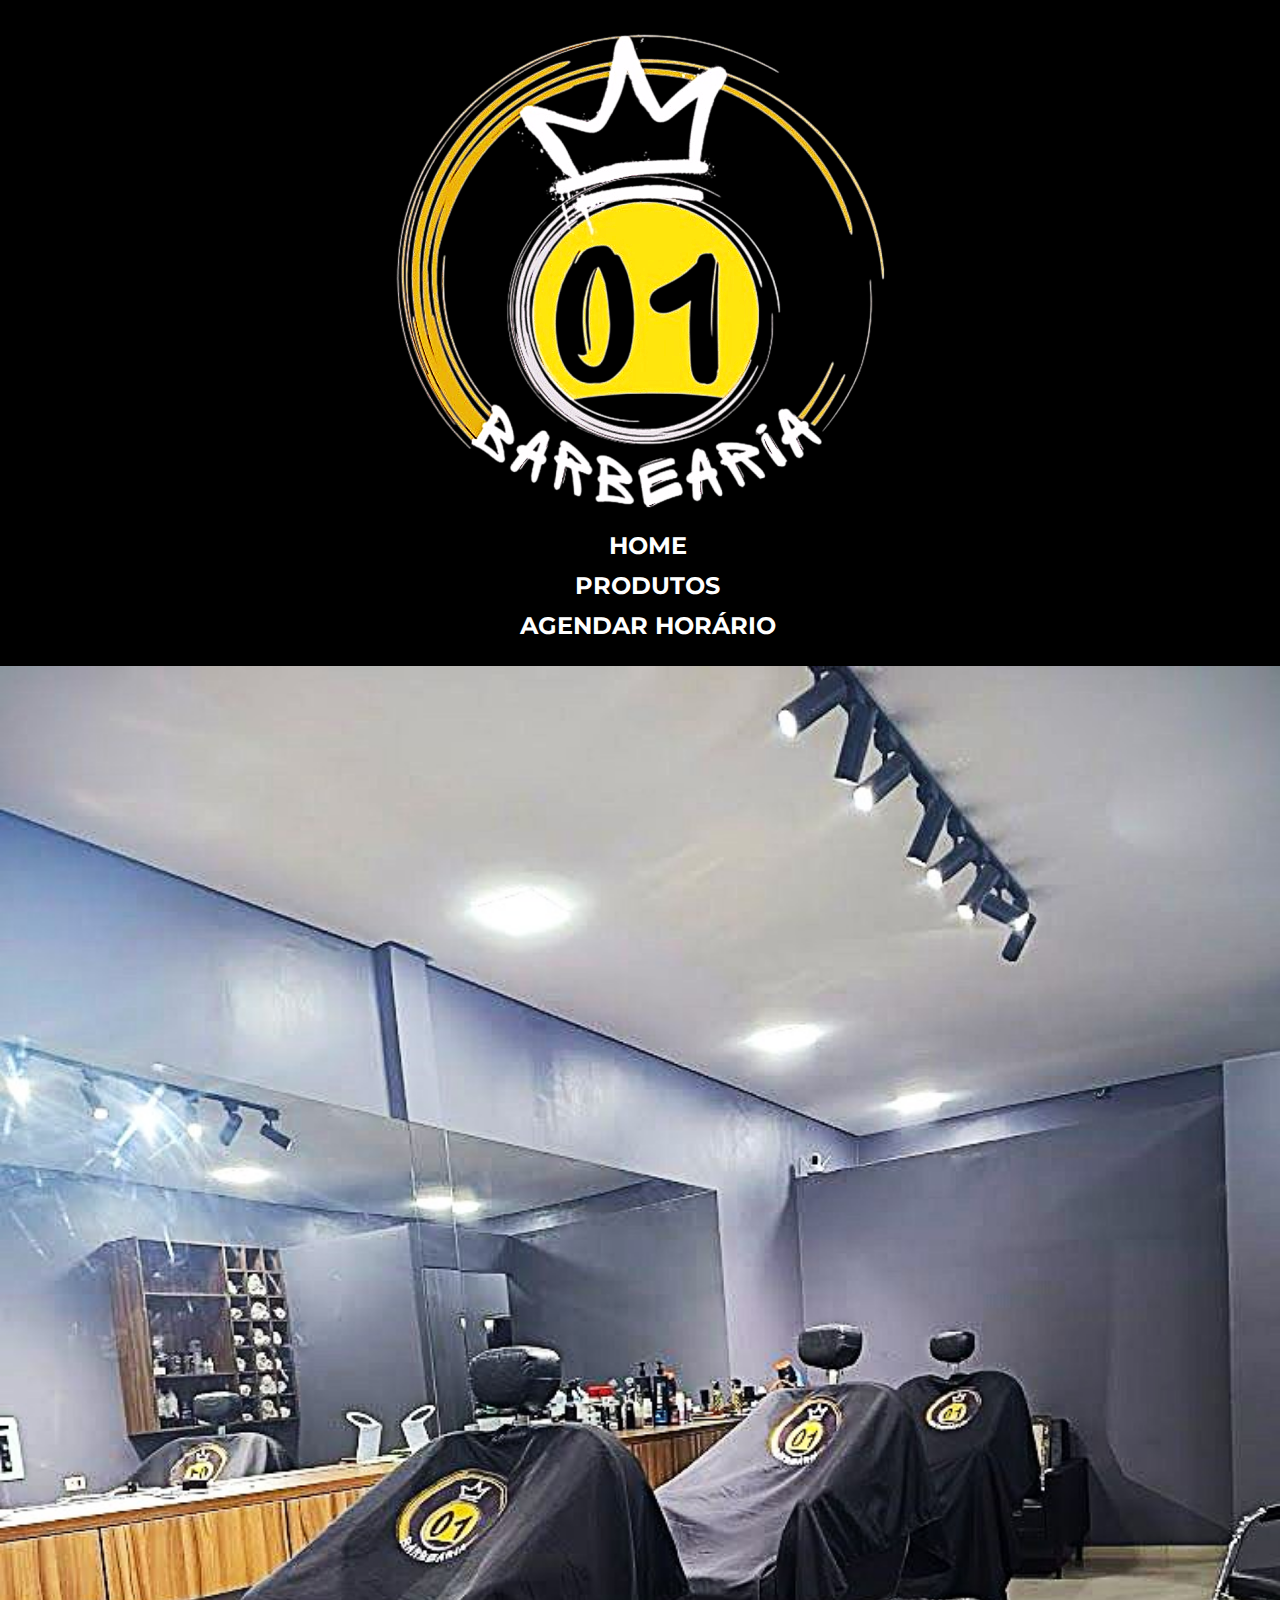
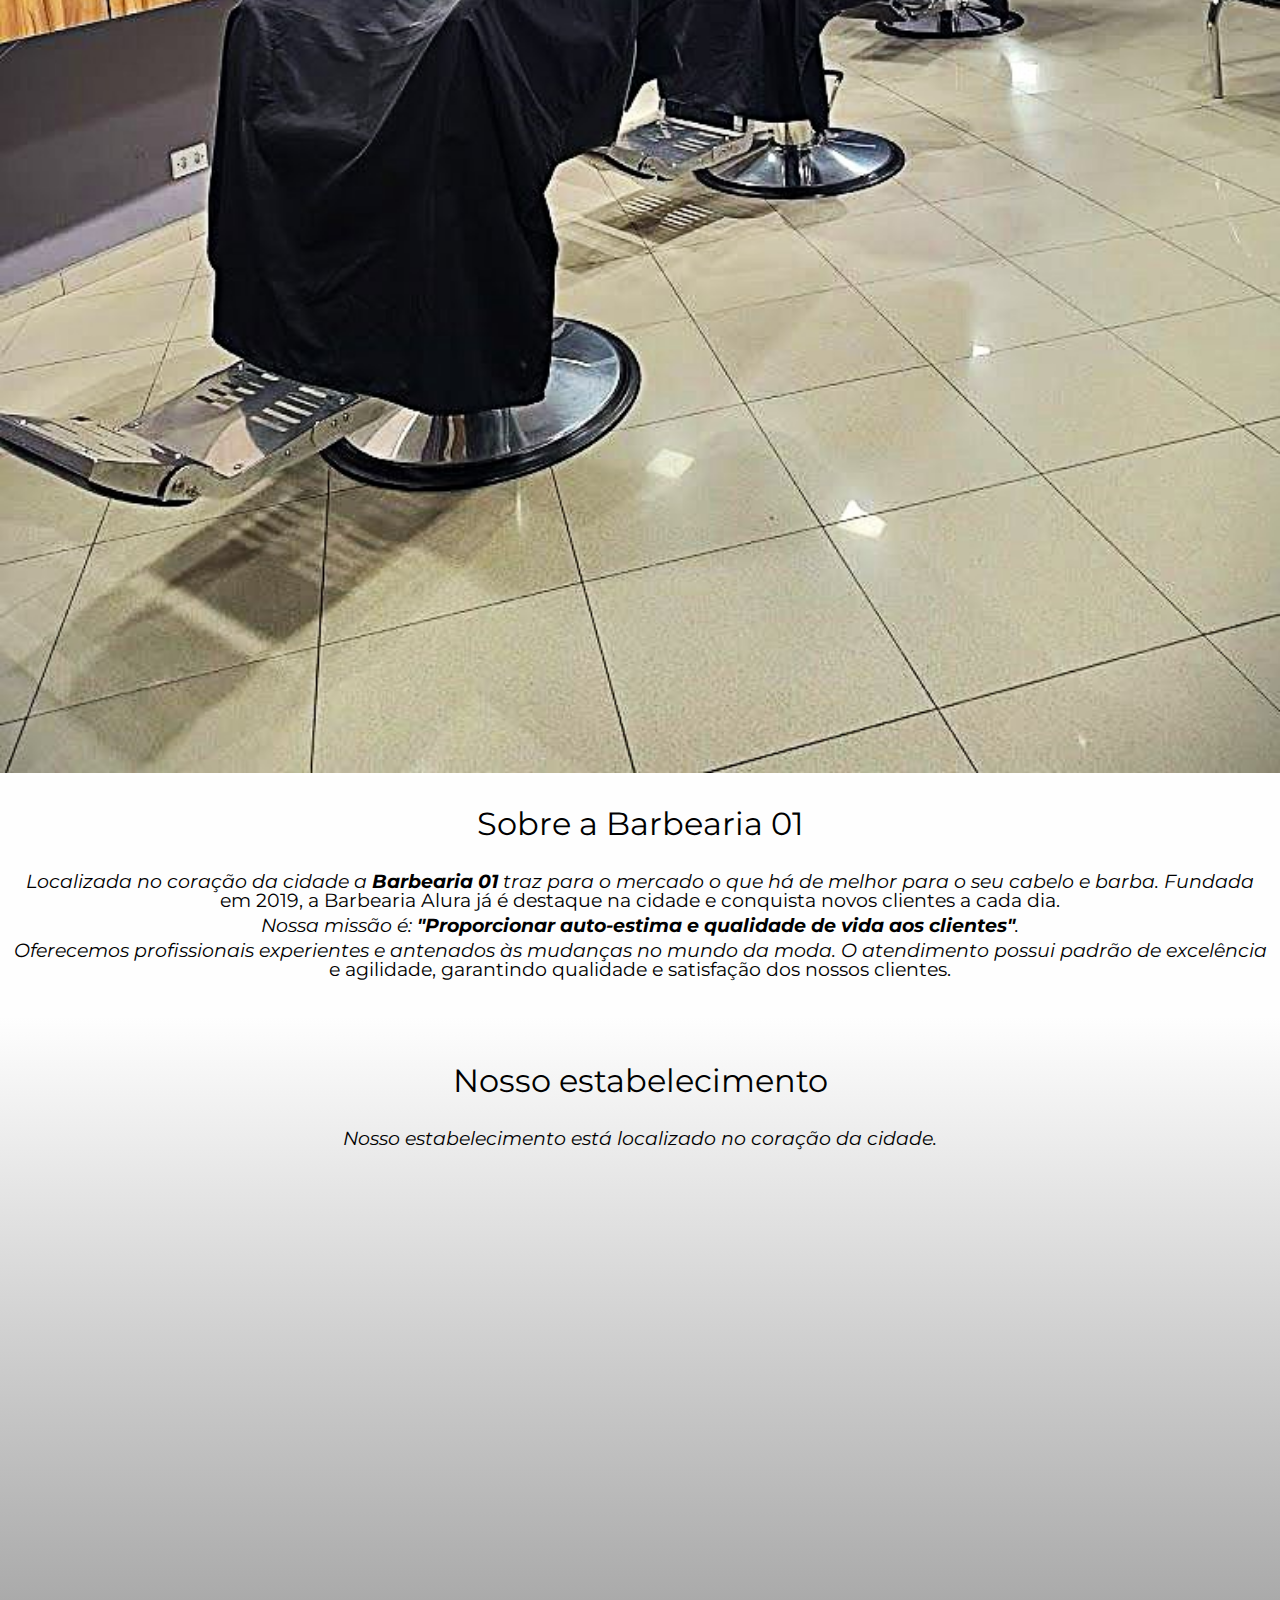
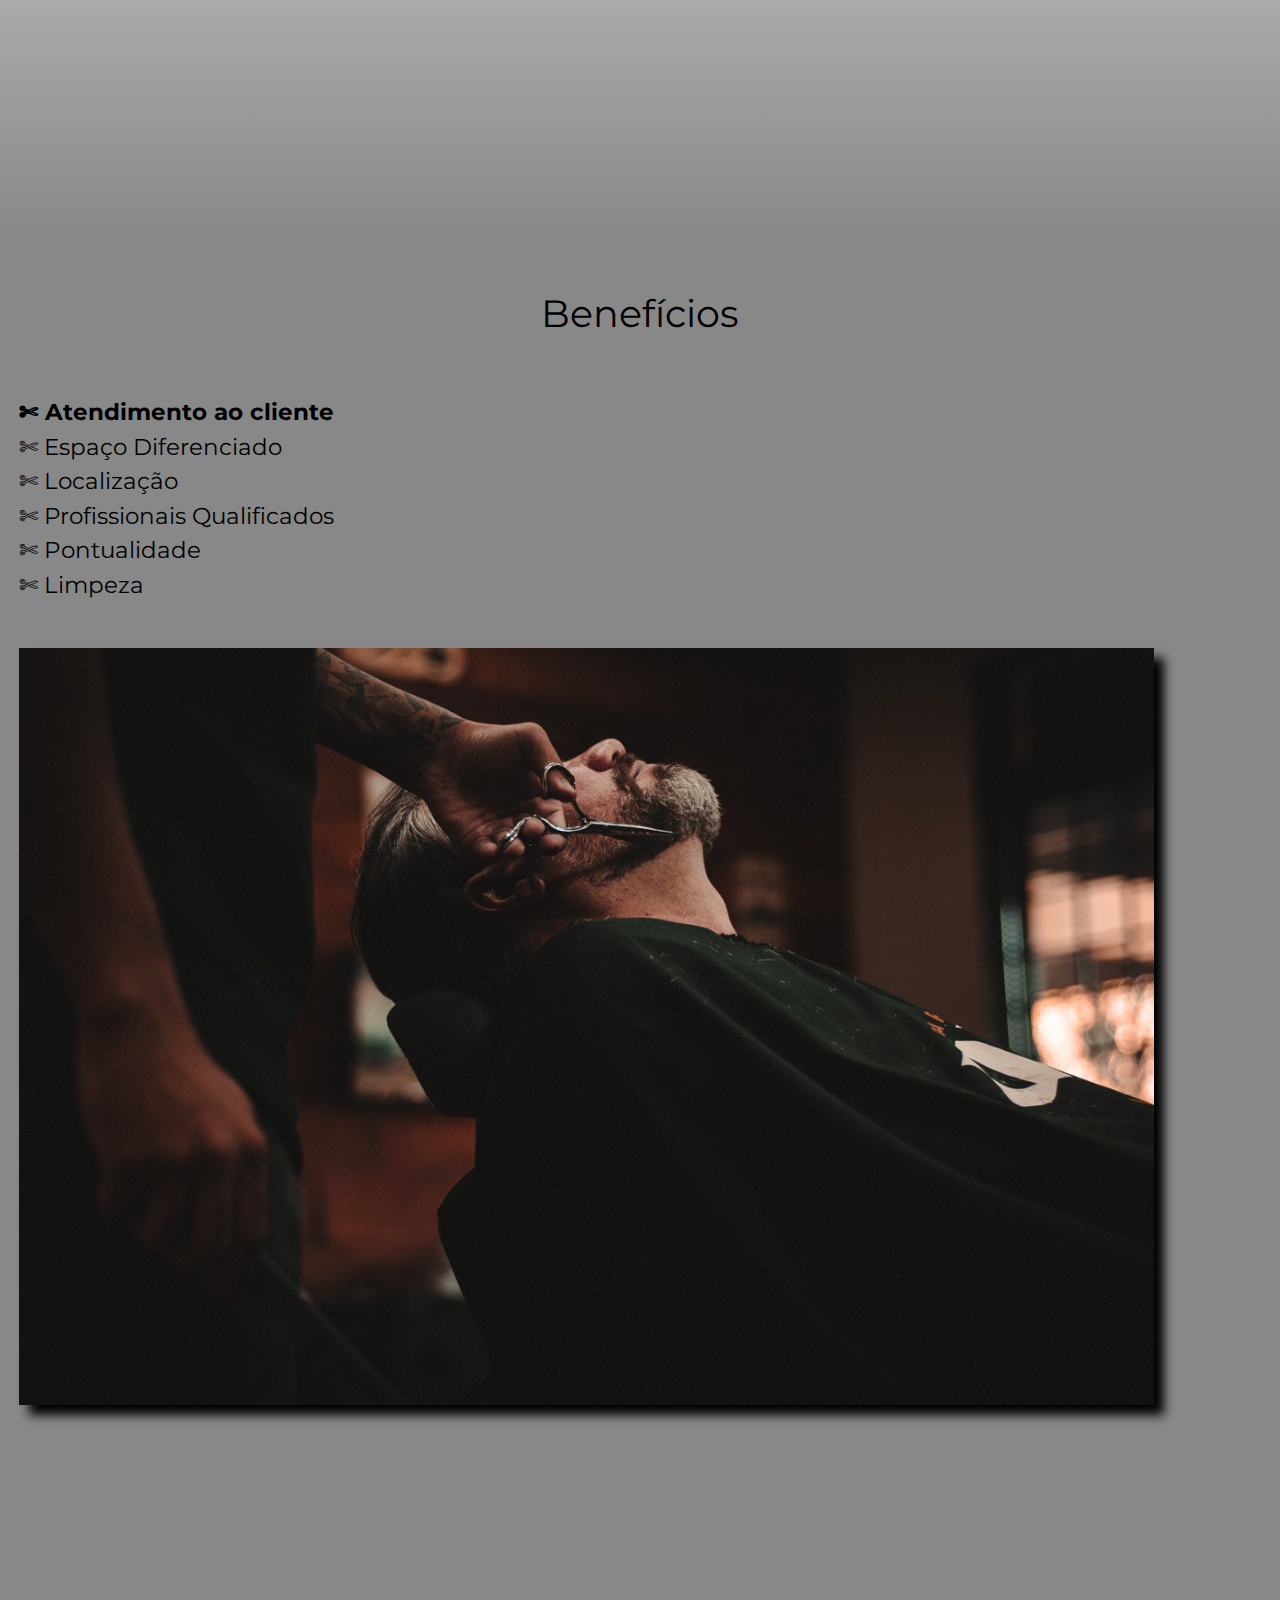
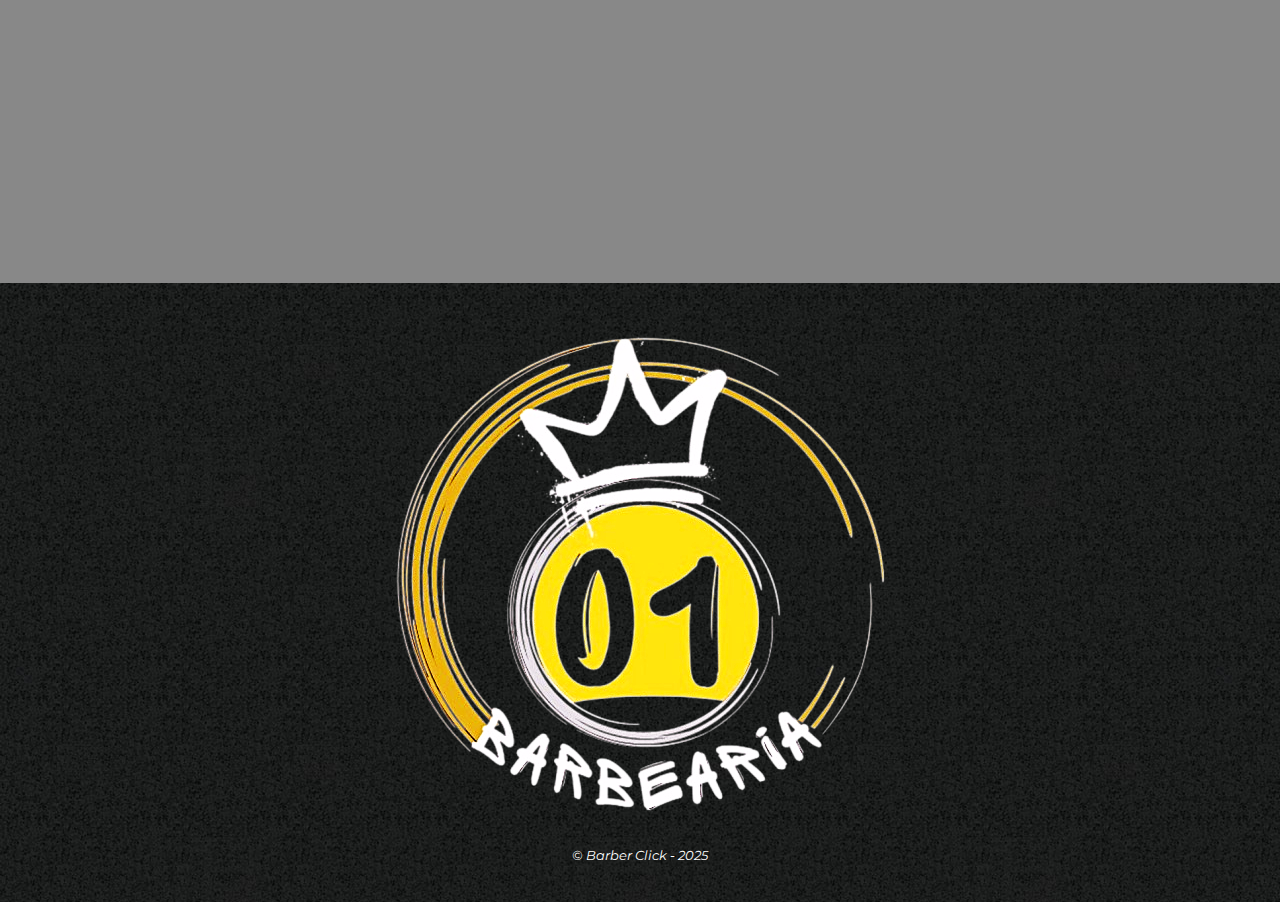
<file: index.html>
<!DOCTYPE html>
<html lang="pt-br">
    <head>
        <meta charset="UTF-8">
        <meta name="viewport" content="width=device-width">
        <title>Barber Click</title>

        <link rel="stylesheet" href="css/reset.css">
        <link rel="stylesheet" href="css/style.css">
        <link href="https://fonts.googleapis.com/css?family=Montserrat&display=swap" rel="stylesheet">
    </head>
    <body>
        <header>
            <div class="caixa">
            <h1><img src="imagens/logo01.png" alt="Logo da Barbearia Alura"></h1>
            <nav>
                <ul>
                    <li><a href="index.html">Home</a></li>
                    <li><a href="produtos.html">Produtos</a></li>
                    <li><a href="contato.html">Agendar Horário</a></li>
                </ul>
            </nav>
            </div>
        </header>

        <img class="banner" src="imagens/Salao.jpg">

        <main>
            <section class="principal">
                <h2 class="titulo-principal">Sobre a Barbearia 01</h2>

                <img class="utensilios" src="imagens/utensilios.jpg" alt="Utensilios de um barbeiro">

                <p>Localizada no coração da cidade a <strong>Barbearia 01</strong> traz para o mercado o que há de melhor para o seu cabelo e barba. Fundada em 2019, a Barbearia Alura já é destaque na cidade e conquista novos clientes a cada dia.</p>

                <p id="missao"><em>Nossa missão é: <strong>"Proporcionar auto-estima e qualidade de vida aos clientes"</strong>.</em></p>

                <p>Oferecemos profissionais experientes e antenados às mudanças no mundo da moda. O atendimento possui padrão de excelência e agilidade, garantindo qualidade e satisfação dos nossos clientes.</p>
            </section>

            <section class="mapa">
                <h3 class="titulo-principal">Nosso estabelecimento</h3>
                <p>Nosso estabelecimento está localizado no coração da cidade.</p>

                <div class="mapa-conteudo">
                    <iframe src="https://www.google.com/maps/embed?pb=!1m18!1m12!1m3!1d5866.8749546654535!2d-46.66361668155831!3d-23.558128004104507!2m3!1f0!2f0!3f0!3m2!1i1024!2i768!4f13.1!3m3!1m2!1s0x94ce58348d040de7%3A0x3faa367cc3f3edd1!2sCentro%20Universit%C3%A1rio%20%E2%80%93%20FAM!5e0!3m2!1spt-BR!2sbr!4v1744121687695!5m2!1spt-BR!2sbr" width="800" height="600" style="border:0;" allowfullscreen="" loading="lazy" referrerpolicy="no-referrer-when-downgrade" width="400" height="300" style="border:0;" allowfullscreen="" loading="lazy" referrerpolicy="no-referrer-when-downgrade" width="100%" height="300" frameborder="0" style="border:0;" allowfullscreen=""></iframe>
                </div>
            </section>

            <section class="beneficios">
                <h3 class="titulo-principal">Benefícios</h3>

               <div class="conteudo-beneficios">
                    <ul class="lista-beneficios">
                        <li class="itens">Atendimento ao cliente</li>
                        <li class="itens">Espaço Diferenciado</li>
                        <li class="itens">Localização</li>
                        <li class="itens">Profissionais Qualificados</li>
                        <li class="itens">Pontualidade</li>
                        <li class="itens">Limpeza</li>
                    </ul><img src="imagens/beneficios.jpg" class="imagem-beneficios">
               </div>

               <div class="video">
                <iframe width="100%" height="315" src="https://www.youtube.com/embed/wcVVXUV0YUY" frameborder="0" allow="accelerometer; autoplay; encrypted-media; gyroscope; picture-in-picture" allowfullscreen></iframe>
               </div>

            </section>
        </main>

        <footer>
            <img src="imagens/logo01.png" alt="Logo da Barbearia Alura">
            <p class="copyright">&copy; Barber Click - 2025</p>
        </footer>
    </body>
</html>
</file>
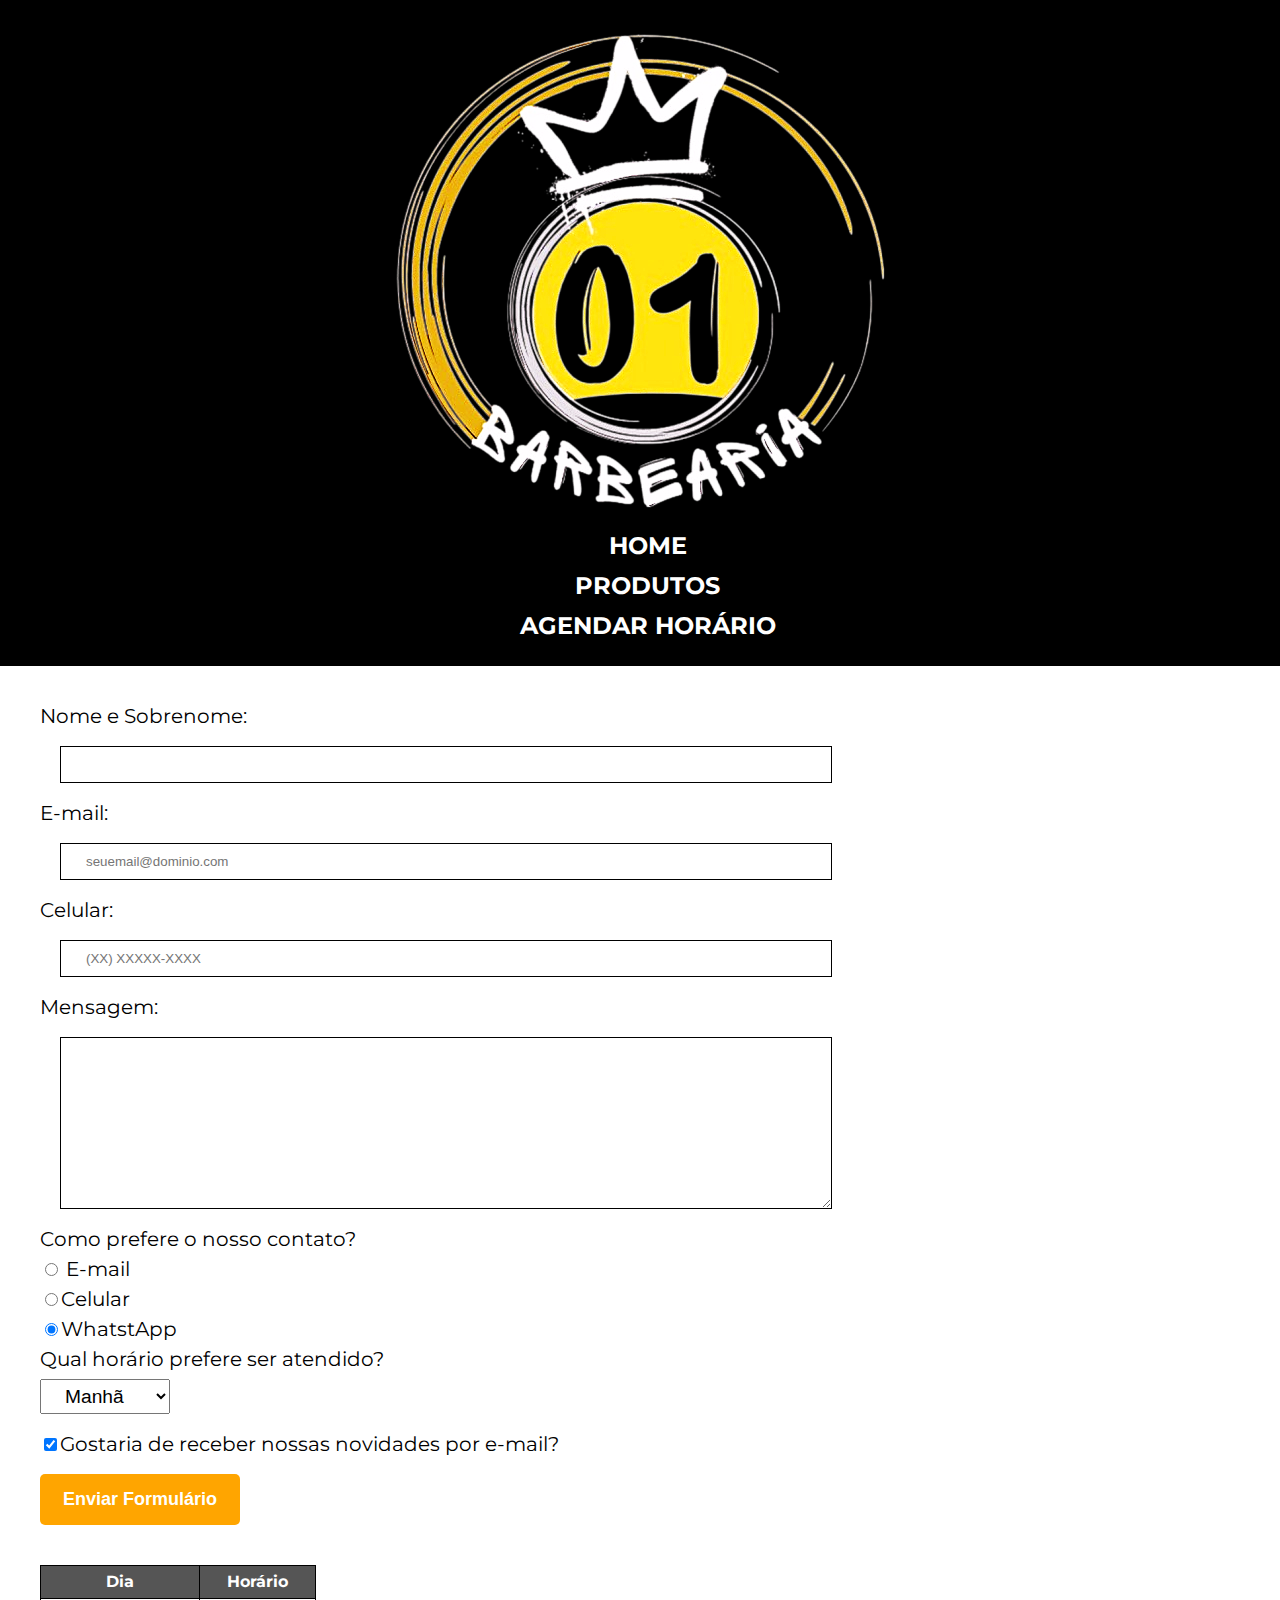
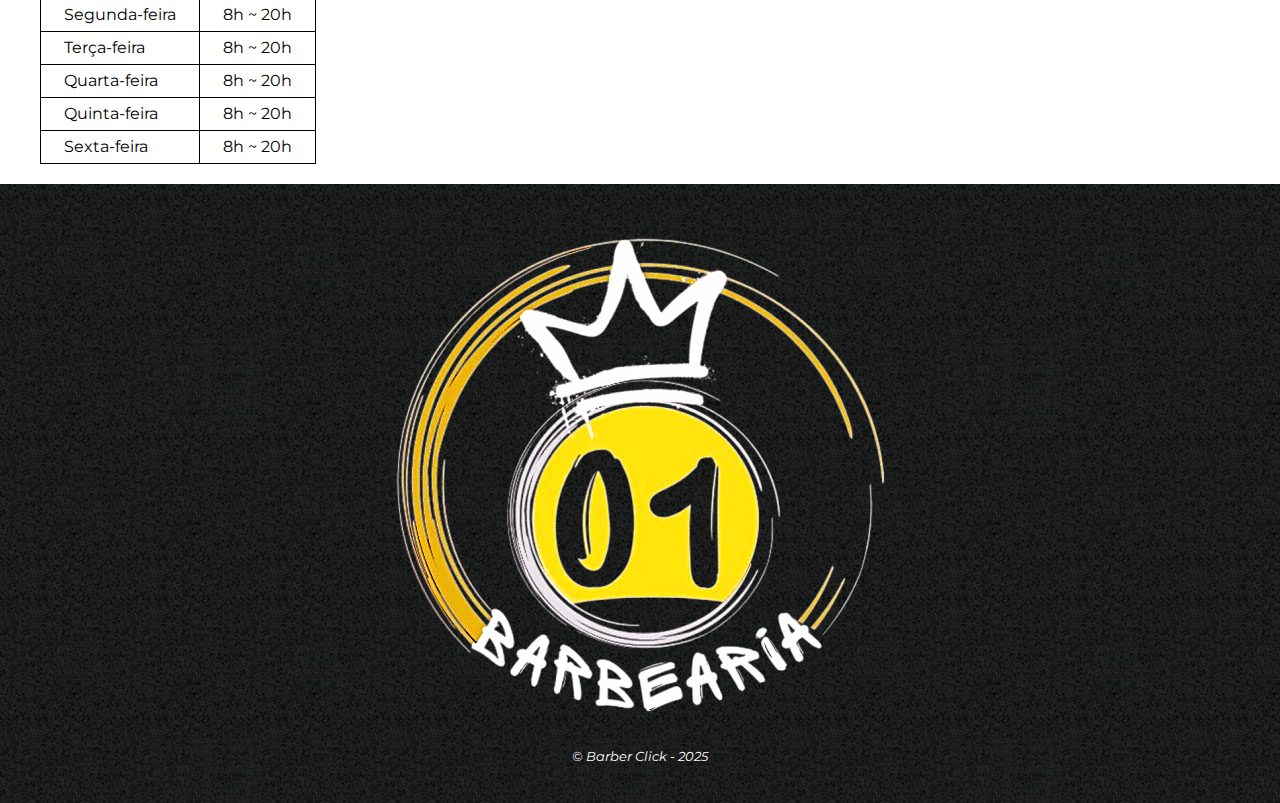
<file: contato.html>
<!DOCTYPE html>
<html>
    <head>
        <meta charset="UTF-8">
        <meta name="viewport" content="width=device-width">
        <title>Contato - Barbearia Alura</title>

        <link rel="stylesheet" href="css/reset.css">
        <link rel="stylesheet" href="css/style.css">
        <link href="https://fonts.googleapis.com/css?family=Montserrat&display=swap" rel="stylesheet">
    </head>
    <body>
        <header>
           <div class="caixa">
            <h1><img src="imagens/logo01.png" alt="Logo da Barbearia Alura"></h1>
            <nav>
                <ul>
                    <li><a href="index.html">Home</a></li>
                    <li><a href="produtos.html">Produtos</a></li>
                    <li><a href="contato.html">Agendar Horário</a></li>
                </ul>
            </nav>
           </div>
        </header>

        <main>
            <form id="form-agendamento">

                <label for="nomesobrenome">Nome e Sobrenome:</label>
                <input type="text" id="nomesobrenome" class="input-padrao" required>

                <label for="email">E-mail:</label>
                <input type="email" id="email" class="input-padrao" required placeholder="seuemail@dominio.com">

                <label for="celular">Celular:</label>
                <input type="tel" id="celular" class="input-padrao" required placeholder="(XX) XXXXX-XXXX">

                <label for="mensagem">Mensagem:</label>
                <textarea cols="70" rows="10" id="mensagem" class="input-padrao" required></textarea>

                <fieldset>
                    <legend>Como prefere o nosso contato?</legend>
                    <label for="radio-email"><input type="radio" name="contato" value="email" id="radio-email">
                        E-mail</label>
                    
                    <label for="radio-celular"><input type="radio" name="contato" value="celular" id="radio-celular">Celular</label>

                    <label for="radio-whatsapp"><input type="radio" name="contato" value="" id="radio-whatsapp" checked>WhatstApp</label>
                </fieldset>

                <fieldset>
                    <legend>Qual horário prefere ser atendido?</legend>
                    <select>
                        <option>Manhã</option>
                        <option>Tarde</option>
                        <option>Noite</option>
                    </select>
                </fieldset>

                <label class="checkbox"><input type="checkbox" checked>Gostaria de receber nossas novidades por e-mail?</label>

                <input type="submit" value="Enviar Formulário" class="enviar">
            </form>


            <table>
                <thead>
                    <tr>
                        <th>Dia</th>
                        <th>Horário</th>
                    </tr>
                </thead>
                <tbody>
                    <tr>
                        <td>Segunda-feira</td>
                        <td>8h ~ 20h</td>
                    </tr>
                    <tr>
                        <td>Terça-feira</td>
                        <td>8h ~ 20h</td>
                    </tr>
                    <tr>
                        <td>Quarta-feira</td>
                        <td>8h ~ 20h</td>
                    </tr>
                    <tr>
                        <td>Quinta-feira</td>
                        <td>8h ~ 20h</td>
                    </tr>
                    <tr>
                        <td>Sexta-feira</td>
                        <td>8h ~ 20h</td>
                    </tr>
                </tbody>
            </table>
        </main>

        <footer> 
            <img src="imagens/logo01.png" alt="Logo da Barbearia Alura">
            <p class="copyright">&copy; Barber Click - 2025</p>
        </footer>
    
        <script>
            document.getElementById("form-agendamento").addEventListener("submit", async function (event) {
                event.preventDefault(); // Impede o reload da página
        
                // Pega os dados do formulário
                const nome = document.getElementById("nomesobrenome").value;
                const emailCliente = document.getElementById("email").value;
                const horario = document.querySelector("select").value;
        
                // Envia os dados para o back-end
                const resposta = await fetch("http://localhost:5000/agendar", {
                    method: "POST",
                    headers: {
                        "Content-Type": "application/json",
                    },
                    body: JSON.stringify({
                        nome,
                        emailCliente,
                        horario
                    }),
                });
        
                if (resposta.ok) {
                    alert("Agendamento enviado com sucesso!");
                    document.getElementById("form-agendamento").reset();
                } else {
                    alert("Erro ao enviar agendamento. Tente novamente.");
                }
            });
        </script>
        

    </body>
</html>
</file>
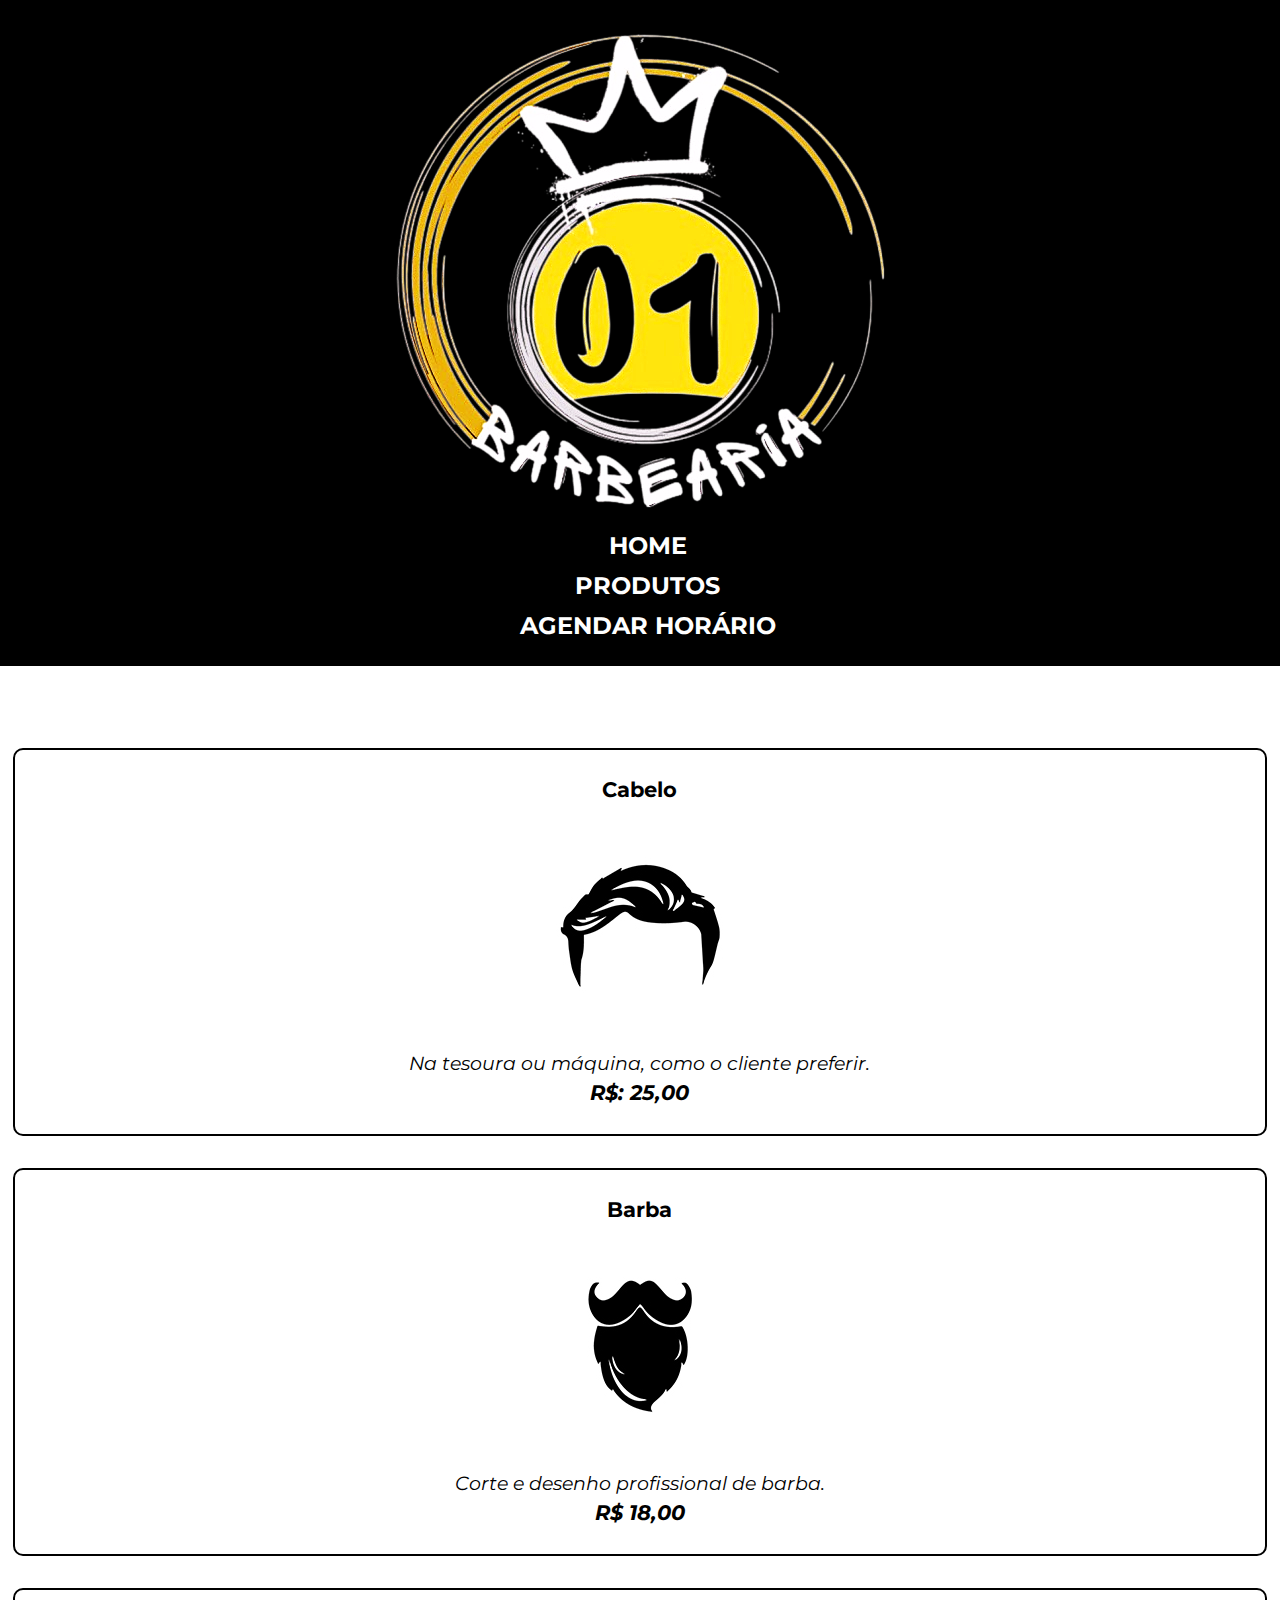
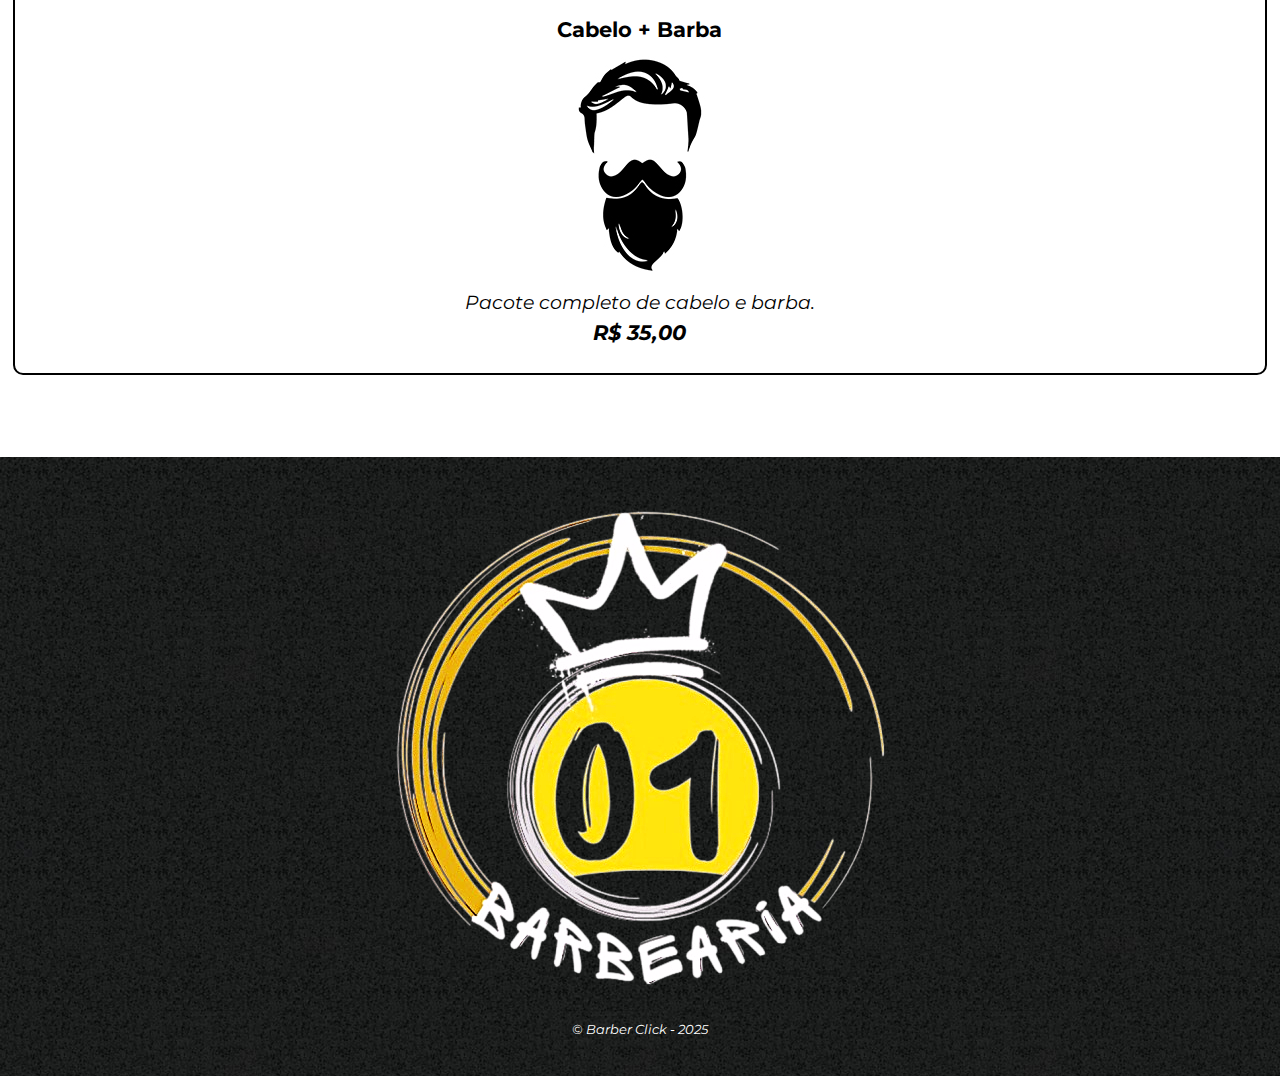
<file: produtos.html>
<!DOCTYPE html>
<html>
    <head>
        <meta charset="UTF-8">
        <meta name="viewport" content="width=device-width">
        <title>Produtos - Barbearia Alura</title>

        <link rel="stylesheet" href="css/reset.css">
        <link rel="stylesheet" href="css/style.css">
        <link href="https://fonts.googleapis.com/css?family=Montserrat&display=swap" rel="stylesheet">
    </head>
    <body>
        <header>
           <div class="caixa">
            <h1><img src="imagens/logo01.png" alt="Logo da Barbearia Alura"></h1>
            <nav>
                <ul>
                    <li><a href="index.html">Home</a></li>
                    <li><a href="produtos.html">Produtos</a></li>
                    <li><a href="contato.html">Agendar Horário</a></li>
                </ul>
            </nav>
           </div>
        </header>

        <main>
            <ul class="produtos">
                <li>
                    <h2>Cabelo</h2>
                    <img src="imagens/cabelo.jpg">
                    <p class="produto-descricao">Na tesoura ou máquina, como o cliente preferir.</p>
                    <p class="produto-preco">R$: 25,00</p>
                </li>
                <li>
                    <h2>Barba</h2>
                    <img src="imagens/barba.jpg">
                    <p class="produto-descricao">Corte e desenho profissional de barba.</p>
                    <p class="produto-preco">R$ 18,00</p>
                </li>
                <li>
                    <h2>Cabelo + Barba</h2>
                    <img src="imagens/cabelo+barba.jpg">
                    <p class="produto-descricao">Pacote completo de cabelo e barba.</p>
                    <p class="produto-preco">R$ 35,00</p>
                </li>
            </ul>
        </main>

        <footer>
            <img src="imagens/logo01.png" alt="Logo da Barbearia Alura">
            <p class="copyright">&copy; Barber Click - 2025</p>
        </footer>
    </body>
</html>
</file>
<file: css/style.css>
body {
    font-family: 'Montserrat', sans-serif;
}

p {
    font-size: 1.2em;
}

header {
    background: #000000;
    padding: 20px 0;
}

.caixa {
    position: relative;
    width: 940px;
    margin: 0 auto;
}

nav {
    position: absolute;
    top: 110px;
    right: 0;
}

nav li {
    display: inline;
    margin: 0 0 0 15px;
}

nav a {
    text-transform: uppercase;
    color: #ffffff;
    font-weight: bold;
    font-size: 1.5em;
    text-decoration: none;
}

nav a:hover {
    color: #C78C19;
    text-decoration: underline;
}

.produtos {
    width: 940px;
    margin: 0 auto;
    padding: 50px 0;
}

.produtos li {
    display: inline-block;
    text-align: center;
    width: 30%;
    vertical-align: top;
    margin: 0 1.5%;
    padding: 30px 20px;
    box-sizing: border-box;
    border: 2px solid #000000;
    border-radius: 10px;
}

.produtos li:hover {
    border-color: #C78C19;
}

.produtos li:active {
    border-color: #BBBBBB;
}

.produtos li:hover h2 {
    font-size: 1.7em;
}

.produtos h2 {
    font-size: 1.3em;
    font-weight: bold;
}

.produto-descricao {
    font-size: 1.2em;
}

.produto-preco {
    font-size: 1.3em;
    font-weight: bold;
    margin-top: 10px;
}

footer {
    text-align: center;
    background: url("../imagens/bg.jpg");
    padding: 40px 0;
}

.copyright {
    color: #FFFFFF;
    font-size: 13px;
    margin: 20px 0 0;
}

form {
    margin: 40px;
}

form label, form legend {
    display: block;
    font-size: 20px;
    margin: 0 0 10px;
}

.input-padrao {
    display: block;
    margin: 20px;
    padding: 10px 25px;
    width: 50%;
}

select {
    width: 130px;
    padding: 10px 20px;
    font-size: 1.2em;
}

.checkbox {
    margin: 20px 0;
}

.enviar {
    width: 40%;
    padding: 15px 0;
    background: #FFA500;
    color: #FFFFFF;
    font-weight: bold;
    font-size: 18px;
    border: none;
    border-radius: 5px;
    transition: 1s all;
    cursor: pointer;
}

.enviar:hover {
    background: #FF8C00;
    transform: scale(1.1);
}

table {
    margin: 20px 40px;
}

thead {
    background: #555555;
    color: #FFFFFF;
    font-weight: bold;
}

td, th {
    border: 1px solid #000000;
    padding: 8px 23px;
}

/* css da página principal*/
.banner {
    width: 100%;
}

.titulo-principal {
    text-align: center;
    font-size: 2em;
    margin: 0 0 1em;
    clear: left;
}

p:first-line {
    font-style: italic;
}

.principal {
    padding: 45px 0;
    background: #FEFEFE;
    width: 940px;
    margin: 0 auto;
}

.principal p {
    margin-bottom: 0.3em;
}

.principal strong {
    font-weight: bold;
}

.principal em {
    font-style: italic;
}

.utensilios {
    width: 20%;
    float: left;
    margin: 0 60px;
}

.mapa {
    padding: 3em 0;
    background: linear-gradient(#FEFEFE, #888888);
}

.mapa-conteudo {
    width: 940px;
    margin: 0 auto;
}

.mapa p {
    margin: 0 0 2em;
    text-align: center;
}

.beneficios {
    padding: 3em 0;
    background: #888888;
    font-size: 1.2em;
}

.conteudo-beneficios {
    width: 800px;
    margin: 0 auto;
}

.lista-beneficios {
    width: 40%;
    display: inline-block;
    vertical-align: top;
}

.itens {
    line-height: 1.5;
}

.itens:first-child {
    font-weight: bold;
}

.itens:before {
    content: "✄ ";
}

.imagem-beneficios {
    width: 60%;
    opacity: 1;
    transition: 400ms;
    box-shadow: 10px 10px 10px 0 #000000;
}

.imagem-beneficios:hover {
    opacity: 0.3;
}

.video {
    width: 560px;
    margin: 2em auto;
}

@media screen and (max-width: 1300px) {
    .caixa, .principal, .conteudo-beneficios, .mapa-conteudo, .video {
        width: auto;
    }

    .principal {
        text-align: center;
        padding: 2em 0.8em;
    }

    .utensilios {
       display:none;
    }

    h1 {
        text-align: center;
    }

    nav {
        position: static;
    }

    nav li {
        display: block;
        text-align: center;
        padding: 0.5em 0;
    }

    .conteudo-beneficios {
        padding: 0 0 0 1em;
    }

    .lista-beneficios, .imagem-beneficios {
        width: 100%;
        margin: 1em 0;
        font-size: 1.2em;
    }

    .mapa-conteudo, .imagem-beneficios, .video {
        width: 90%;
    }

    /* responsividade página contato*/

    .input-padrao {
        width: 60%;
        border: 1px solid #000000;
    }

    .enviar {
        width: 200px;
    }

    select {
        padding: 5px 20px;
        width: 130px;
        font-size: 1.2em;
    }

    /* responsividade página produto*/
    .produtos {
        width: 98%;
    }

    .produtos li {
        display: block;
        width: auto;
        margin: 2em 0;
    }

    .produto li img {
        width: 10px;
    }
}
</file>
